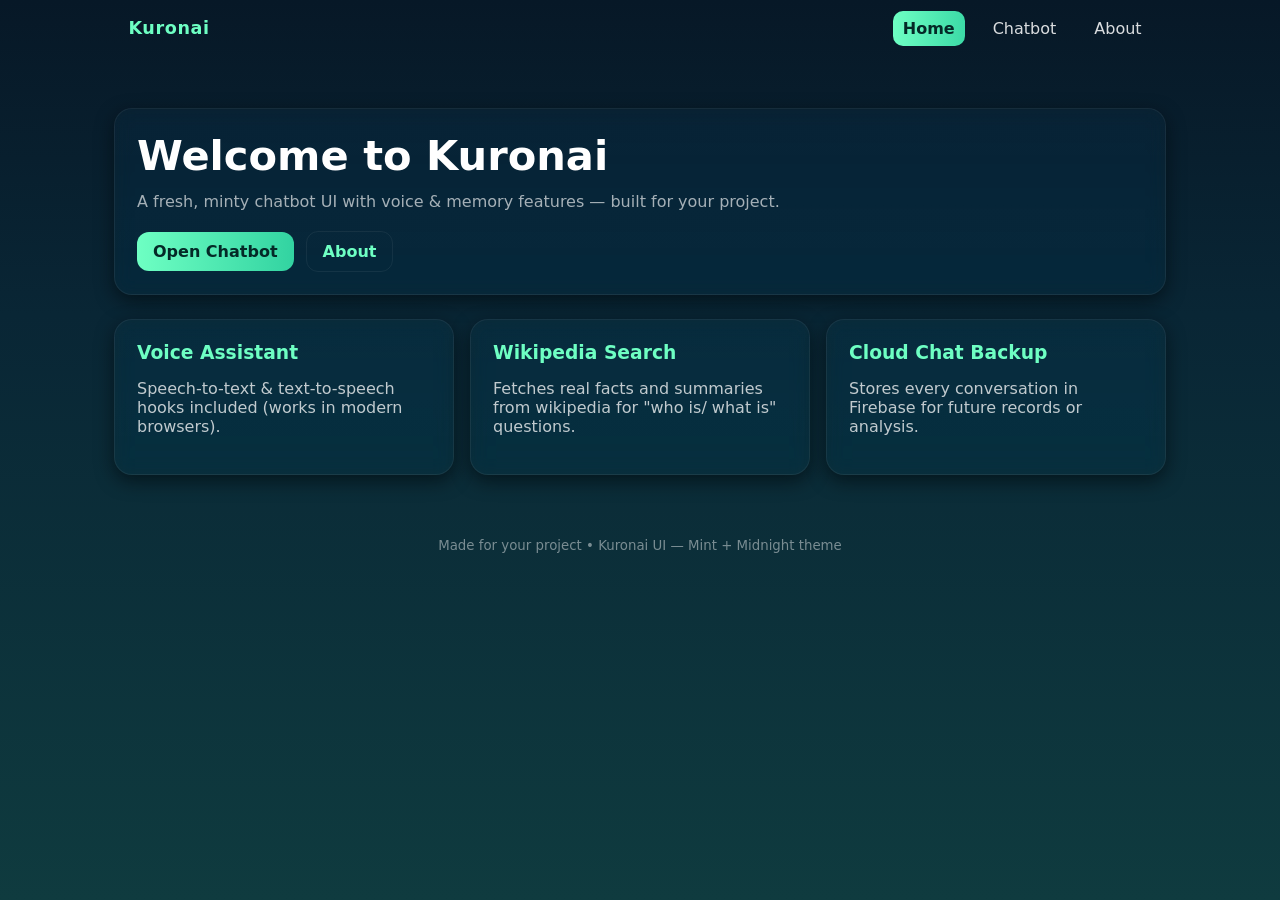
<file: index.html>
<!doctype html>
<html lang="en">
<head>
  <meta charset="utf-8" />
  <meta name="viewport" content="width=device-width,initial-scale=1" />
  <title>Kuronai — Home</title>
  <link rel="stylesheet" href="styles.css" />
</head>
<body class="theme">
  <nav class="nav">
    <div class="logo">Kuronai</div>
    <ul class="nav-links">
      <li><a href="index.html" class="active">Home</a></li>
      <li><a href="chatbot.html">Chatbot</a></li>
      <li><a href="about.html">About</a></li>
    </ul>
  </nav>

  <main class="container">
    <section class="hero glass">
      <h1>Welcome to Kuronai</h1>
      <p class="lead">A fresh, minty chatbot UI with voice & memory features — built for your project.</p>
      <div class="cta-row">
        <a class="btn" href="chatbot.html">Open Chatbot</a>
        <a class="btn ghost" href="about.html">About</a>
      </div>
    </section>

    <section class="features">
      <div class="card glass">
        <h3>Voice Assistant</h3>
        <p>Speech-to-text & text-to-speech hooks included (works in modern browsers).</p>
      </div>
      <div class="card glass">
        <h3>Wikipedia Search</h3>
        <p>Fetches real facts and summaries from wikipedia for "who is/ what is" questions.</p>
      </div>
      <div class="card glass">
        <h3>Cloud Chat Backup</h3>
        <p>Stores every conversation in Firebase for future records or analysis.</p>
      </div>
    </section>
  </main>

  <footer class="footer">
    <small>Made for your project • Kuronai UI — Mint + Midnight theme</small>
  </footer>

  <script src="app.js"></script>
</body>
</html>
</file>
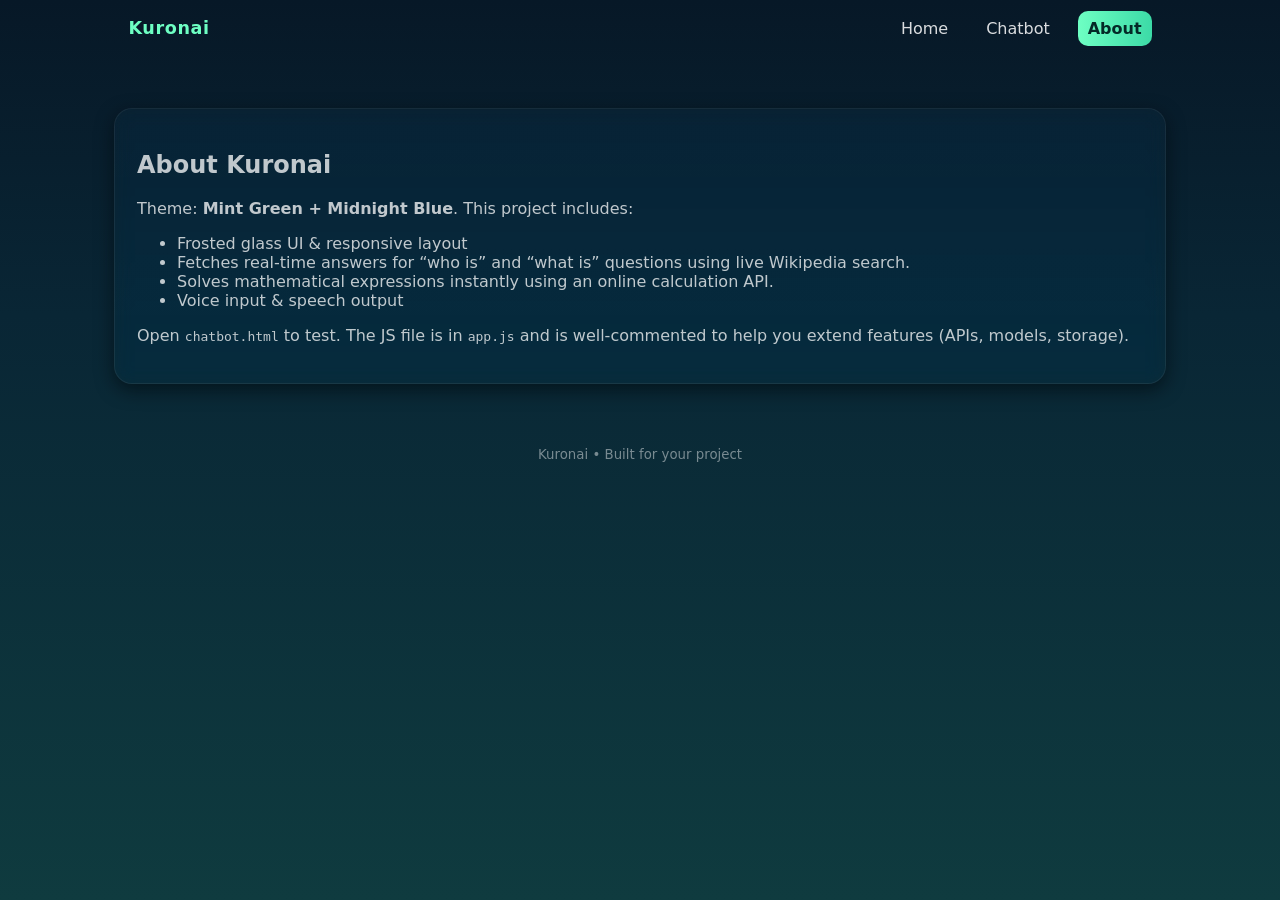
<file: about.html>
<!doctype html>
<html lang="en">
<head>
  <meta charset="utf-8" />
  <meta name="viewport" content="width=device-width,initial-scale=1" />
  <title>Kuronai — About</title>
  <link rel="stylesheet" href="styles.css" />
</head>
<body class="theme">
  <nav class="nav">
    <div class="logo">Kuronai</div>
    <ul class="nav-links">
      <li><a href="index.html">Home</a></li>
      <li><a href="chatbot.html">Chatbot</a></li>
      <li><a href="about.html" class="active">About</a></li>
    </ul>
  </nav>

  <main class="container">
    <section class="glass about-card">
      <h1>About Kuronai</h1>
      <p>Theme: <strong>Mint Green + Midnight Blue</strong>. This project includes:</p>
      <ul>
        <li>Frosted glass UI & responsive layout</li>
        <li>Fetches real-time answers for “who is” and “what is” questions using live Wikipedia search.</li>
        <li>Solves mathematical expressions instantly using an online calculation API.</li>
        <li>Voice input & speech output</li>
      </ul>
      <p>Open <code>chatbot.html</code> to test. The JS file is in <code>app.js</code> and is well-commented to help you extend features (APIs, models, storage).</p>
    </section>
  </main>

  <footer class="footer">
    <small>Kuronai • Built for your project</small>
  </footer>

  <script src="app.js"></script>
</body>
</html>
</file>
<file: styles.css>
:root{
  --bg:#071827;              /* midnight base */
  --bg-2:#0b1d2c;            /* dark panel */
  --mint:#6effc3;            /* mint accent */
  --mint-2:#32d3a1;          /* mint secondary */
  --glass: rgba(255,255,255,0.06);
  --glass-2: rgba(255,255,255,0.08);
  --muted: rgba(255,255,255,0.75);
  --radius: 18px;
  --max-width:1100px;
  --shadow: 0 6px 18px rgba(2,8,12,0.6);
  --glass-border: rgba(255,255,255,0.06);
  font-family: Inter, ui-sans-serif, system-ui, -apple-system, "Segoe UI", Roboto, "Helvetica Neue", Arial;
}

*{box-sizing:border-box}
html,body{height:100%}
body.theme{
  margin:0;
  min-height:100%;
  background: linear-gradient(180deg, #071827 0%, #092635 35%, #0f3b3f 100%);
  color:var(--muted);
  -webkit-font-smoothing:antialiased;
  -moz-osx-font-smoothing:grayscale;
}

/* NAV */
.nav{
  display:flex;
  justify-content:space-between;
  align-items:center;
  padding:18px clamp(16px,3vw,40px);
  max-width:var(--max-width);
  margin:0 auto;
}
.logo{
  font-weight:700;
  color:var(--mint);
  letter-spacing:0.6px;
  font-size:1.1rem;
}
.nav-links{list-style:none;display:flex;gap:18px;margin:0;padding:0}
.nav-links a{
  color:rgba(255,255,255,0.85);
  text-decoration:none;
  padding:8px 10px;
  border-radius:10px;
  transition: all .18s;
}
.nav-links a:hover{transform:translateY(-2px)}
.nav-links a.active{
  background: linear-gradient(90deg,var(--mint) 0%, var(--mint-2) 120%);
  color:#042927;
  font-weight:600;
}

/* MAIN LAYOUT */
.container{
  max-width:var(--max-width);
  margin:28px auto;
  padding:24px;
  display:grid;
  gap:24px;
  grid-template-columns: 1fr;
}

/* GLASS PANEL */
.glass{
  background: linear-gradient(180deg, rgba(255,255,255,0.02), rgba(255,255,255,0.01));
  border-radius:var(--radius);
  padding:22px;
  box-shadow:var(--shadow);
  border: 1px solid var(--glass-border);
  backdrop-filter: blur(8px) saturate(125%);
}

/* HERO */
.hero{
  display:flex;
  flex-direction:column;
  gap:12px;
}
.hero h1{
  margin:0;
  font-size:clamp(1.8rem,3.6vw,2.6rem);
  color: white;
}
.lead{opacity:0.85;margin:0 0 8px 0}
.cta-row{display:flex;gap:12px;align-items:center}
.btn{
  display:inline-block;
  background: linear-gradient(90deg,var(--mint),var(--mint-2));
  color:#042927;
  padding:10px 16px;
  border-radius:12px;
  text-decoration:none;
  font-weight:600;
  border:none;
  cursor:pointer;
}
.btn.ghost{
  background:transparent;
  color:var(--mint);
  border:1px solid rgba(255,255,255,0.06);
}

/* FEATURES */
.features{
  display:grid;
  grid-template-columns:repeat(auto-fit,minmax(220px,1fr));
  gap:16px;
}
.card h3{margin:0 0 8px 0;color:var(--mint)}

/* CHAT WRAP */
.chat-wrap{
  max-width:820px;
  margin:0 auto;
  display:flex;
  flex-direction:column;
  gap:16px;
}
.chat-header{
  display:flex;
  justify-content:space-between;
  align-items:center;
}
.header-controls{display:flex;gap:8px}
.icon-btn{
  background:transparent;
  color:var(--mint);
  border:1px solid rgba(255,255,255,0.04);
  padding:8px 10px;
  border-radius:10px;
  cursor:pointer;
}

/* MESSAGES */
.messages{
  min-height:320px;
  max-height:56vh;
  overflow:auto;
  padding:14px;
  display:flex;
  flex-direction:column;
  gap:12px;
  border-radius:12px;
  background: linear-gradient(180deg, rgba(255,255,255,0.01), rgba(255,255,255,0.008));
  border:1px solid rgba(255,255,255,0.02);
}
.msg{
  display:inline-block;
  max-width:72%;
  padding:12px 14px;
  border-radius:14px;
  line-height:1.3;
}
.msg.user{
  background:rgba(255,255,255,0.9);
  color:#072527;
  align-self:flex-end;
  border-bottom-right-radius:6px;
}
.msg.bot{
  background: linear-gradient(90deg, rgba(110,255,195,0.14), rgba(50,211,161,0.14));
  border:1px solid rgba(110,255,195,0.08);
  color:var(--mint);
  align-self:flex-start;
  border-bottom-left-radius:6px;
  backdrop-filter: blur(4px);
}

/* composer */
.composer{
  display:flex;
  gap:12px;
  padding:6px;
  align-items:center;
}
.composer input{
  flex:1;
  padding:12px 14px;
  border-radius:12px;
  border:1px solid rgba(255,255,255,0.04);
  background: rgba(255,255,255,0.02);
  color:var(--muted);
  outline:none;
}
.composer input::placeholder{color:rgba(255,255,255,0.45)}
.composer .btn{
  padding:10px 14px;
  border-radius:12px;
}

/* memory */
.memory{padding:12px; font-size:0.95rem}
.small{font-size:0.88rem}
.memory-list{display:flex;gap:8px;flex-wrap:wrap;margin-top:8px}
.memory-item{
  background:rgba(255,255,255,0.03);
  padding:6px 8px;border-radius:8px;font-size:0.9rem;color:rgba(255,255,255,0.85)
}

/* FOOTER */
.footer{max-width:var(--max-width);margin:18px auto;color:rgba(255,255,255,0.45);padding:8px; text-align:center}

/* RESPONSIVE */
@media (min-width:900px){
  .container{grid-template-columns:1fr;}
  .chat-wrap{margin-top:12px;}
}
@media (max-width:520px){
  .nav{padding:12px}
  .nav-links{gap:8px}
  .messages{min-height:260px}
}
</file>
